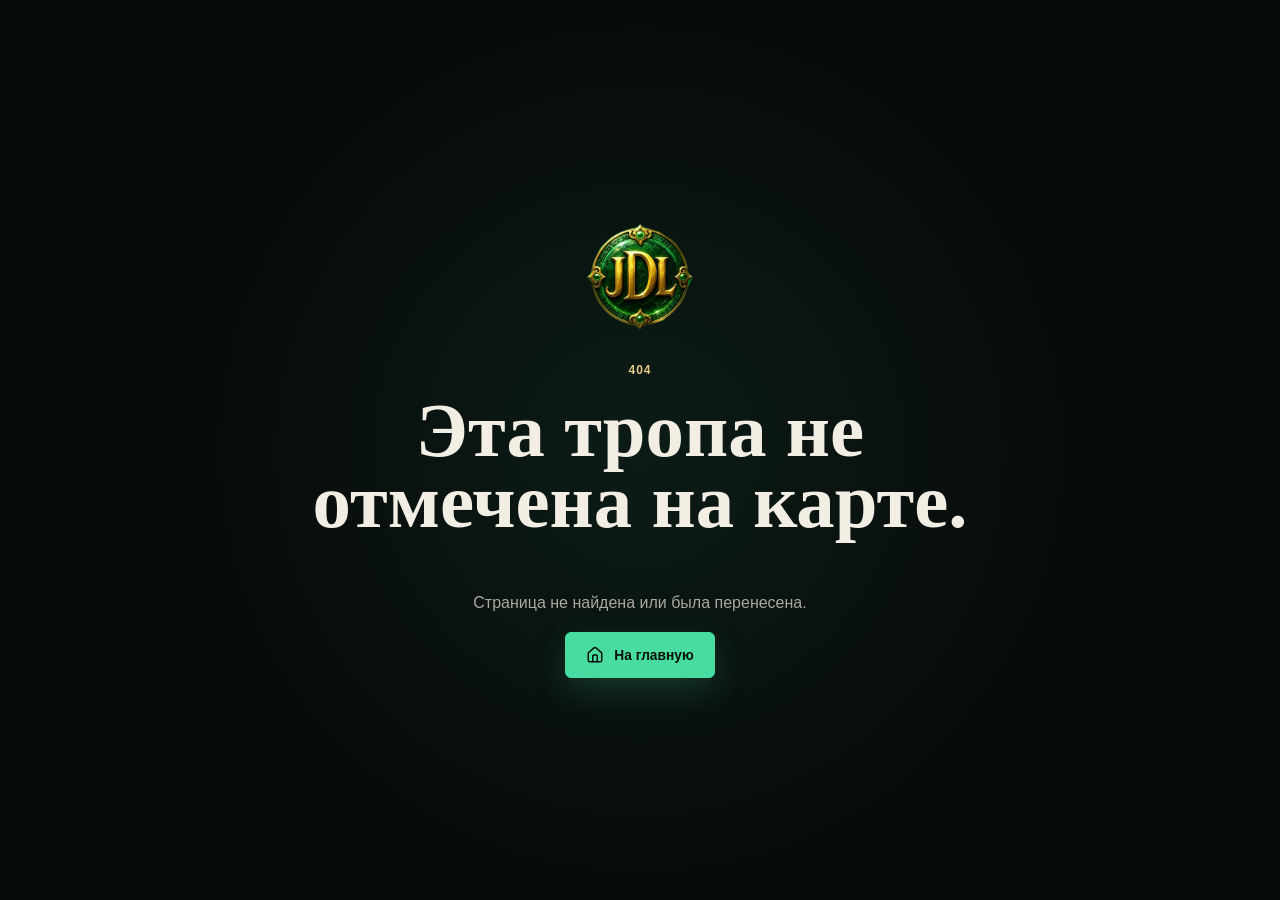
<file: index.html>
<!doctype html>
<html lang="ru">
  <head>
    <meta charset="UTF-8" />
    <meta name="viewport" content="width=device-width, initial-scale=1.0" />
    <meta
      name="description"
      content="Jade Dynasty Legacy — китайская MMORPG по мотивам Zhu Xian. Скачайте клиент, войдите в аккаунт и вернитесь в знакомый мир."
    />
    <meta name="theme-color" content="#070b0a" />
    <meta property="og:title" content="Jade Dynasty Legacy" />
    <meta
      property="og:description"
      content="Версия 4.8.0, 18 классов, 3 расы и новая сюжетная линия «Возвращение Нефритового Императора»."
    />
    <meta property="og:image" content="/assets/hero-emperor-desktop.webp" />
    <link rel="icon" href="/assets/jdl-mark.png" />
    <title>Jade Dynasty Legacy</title>
    <script type="module" crossorigin src="/assets/index-BNQmDqv9.js"></script>
    <link rel="modulepreload" crossorigin href="/assets/react-E-aXIe4E.js">
    <link rel="modulepreload" crossorigin href="/assets/icons-DhtZrtEK.js">
    <link rel="stylesheet" crossorigin href="/assets/index-CE3FRzmM.css">
  </head>
  <body>
    <div id="root"></div>
    <noscript>Для работы личного кабинета необходимо включить JavaScript.</noscript>
  </body>
</html>
</file>
<file: assets/index-CE3FRzmM.css>
:root{color-scheme:dark;font-family:Segoe UI,Arial,sans-serif;--night: #070b0a;--night-soft: #0d1311;--surface: #111816;--surface-2: #17201d;--surface-3: #202823;--ivory: #f2eee3;--muted: #aaa99f;--muted-2: #797d76;--jade: #49dca1;--jade-bright: #79f2bf;--jade-deep: #147052;--gold: #c7a760;--gold-soft: #e2c984;--red: #a8493d;--vk: #0077ff;--line: rgba(226, 201, 132, .2);--line-jade: rgba(73, 220, 161, .22);--shadow: 0 20px 64px rgba(0, 0, 0, .36);--container: 1200px}*{box-sizing:border-box}html{min-width:320px;min-height:100%;background:var(--night);scroll-behavior:smooth}body{min-width:320px;min-height:100%;margin:0;overflow-x:hidden;color:var(--ivory);background:var(--night);letter-spacing:0}body.modal-open{overflow:hidden}button,input{font:inherit}button,a{-webkit-tap-highlight-color:transparent}button{color:inherit}a{color:inherit;text-decoration:none}img{display:block;max-width:100%}h1,h2,h3,p,dl,dd{margin-top:0}h1,h2,h3{font-family:Cormorant Garamond,Georgia,serif;letter-spacing:0}h1{font-size:clamp(3rem,6vw,6.2rem);line-height:.92}h2{margin-bottom:18px;font-size:clamp(2.2rem,4vw,4rem);line-height:.98}h3{font-size:1.5rem}p{color:var(--muted);line-height:1.7}::selection{color:var(--night);background:var(--jade)}:focus-visible{outline:2px solid var(--jade-bright);outline-offset:3px}.container{width:min(calc(100% - 48px),var(--container));margin-inline:auto}.section{padding-block:96px}.eyebrow{margin-bottom:16px;color:var(--gold-soft);font-family:Inter,Arial,sans-serif;font-size:.75rem;font-weight:800;letter-spacing:.08em;text-transform:uppercase}.site-shell{min-height:100vh;background:linear-gradient(rgba(226,201,132,.025) 1px,transparent 1px),linear-gradient(90deg,rgba(226,201,132,.025) 1px,transparent 1px),var(--night);background-size:72px 72px}.brand{display:inline-flex;align-items:center;gap:12px;min-width:0}.brand img{width:58px;height:58px;object-fit:contain;filter:drop-shadow(0 0 18px rgba(73,220,161,.2))}.brand>span{display:grid;line-height:1;text-transform:uppercase}.brand small{color:var(--muted);font-family:Cormorant Garamond,Georgia,serif;font-size:.88rem;font-weight:600}.brand strong{font-family:Cormorant Garamond,Georgia,serif;font-size:1.38rem}.brand--compact img{width:46px;height:46px}.brand--compact strong{font-size:1.14rem}.button{display:inline-flex;min-height:46px;align-items:center;justify-content:center;gap:10px;padding:0 20px;border:1px solid transparent;border-radius:6px;cursor:pointer;font-size:.86rem;font-weight:800;letter-spacing:0;transition:.16s ease}.button svg{width:18px;height:18px;flex:0 0 auto}.button:hover{transform:translateY(-1px)}.button:disabled{cursor:wait;opacity:.56;transform:none}.button--primary{color:#07110d;border-color:var(--jade);background:var(--jade);box-shadow:0 12px 32px #49dca12e}.button--primary:hover{border-color:var(--jade-bright);background:var(--jade-bright)}.button--secondary{color:var(--ivory);border-color:var(--line);background:#f2eee30a}.button--secondary:hover{border-color:var(--gold);background:#c7a7601a}.button--ghost{color:var(--ivory);border-color:transparent;background:transparent}.button--ghost:hover{color:var(--jade-bright);background:#49dca112}.button--danger{color:#ffc9c2;border-color:#a8493d80;background:#a8493d1f}.button--block{width:100%}.inline-link{min-height:auto;padding:0 4px;color:var(--jade-bright);vertical-align:baseline}.icon-button{display:grid;width:34px;height:34px;padding:0;place-items:center;border:0;border-radius:4px;cursor:pointer;background:transparent}.icon-button svg{width:17px}.public-header{position:absolute;inset:0 0 auto;z-index:20;border-bottom:1px solid rgba(226,201,132,.12);background:#040706b8}.public-header__inner{display:grid;grid-template-columns:auto 1fr auto;min-height:88px;align-items:center;gap:40px}.public-nav{display:flex;align-items:center;justify-content:center;gap:32px}.public-nav a{position:relative;padding-block:10px;color:var(--muted);font-size:.83rem;font-weight:700}.public-nav a:after{position:absolute;right:0;bottom:2px;left:0;height:1px;content:"";background:var(--jade);transform:scaleX(0);transition:transform .16s ease}.public-nav a:hover,.public-nav a.active{color:var(--ivory)}.public-nav a:hover:after,.public-nav a.active:after{transform:scaleX(1)}.menu-toggle{display:none;width:44px;height:44px;padding:0;place-items:center;border:1px solid var(--line);border-radius:4px;cursor:pointer;background:#070b0adb}.home-hero{position:relative;display:flex;min-height:min(900px,100svh);padding-top:88px;overflow:hidden;isolation:isolate;flex-direction:column;justify-content:center}.home-hero__backdrop{position:absolute;inset:0;z-index:-2;background:url(/assets/hero-emperor-desktop.webp) 50% 30% / cover no-repeat;transform:scale(1.01)}.home-hero:after{position:absolute;inset:0;z-index:-1;content:"";background:#04080785}.home-hero__content{width:min(calc(100% - 48px),1180px);padding-block:80px 160px}.home-hero h1{width:min(800px,72%);margin-bottom:18px;text-transform:uppercase;text-shadow:0 3px 28px rgba(0,0,0,.6)}.home-hero__subtitle{width:min(720px,70%);margin-bottom:24px;color:var(--jade-bright);font-family:Cormorant Garamond,Georgia,serif;font-size:clamp(1.7rem,3vw,2.8rem);font-weight:600;line-height:1.06}.home-hero__lead,.home-hero__lore{width:min(610px,64%)}.home-hero__lead{margin-bottom:12px;color:#d6d3c9;font-size:1.02rem}.home-hero__lore{margin-bottom:28px;color:var(--ivory);font-family:Cormorant Garamond,Georgia,serif;font-size:1.28rem;font-weight:600;line-height:1.45}.hero-actions{display:flex;flex-wrap:wrap;gap:12px}.hero-register{display:flex;align-items:center;margin:12px 0 0;font-size:.8rem}.stats-strip{position:absolute;right:0;bottom:0;left:0;display:grid;grid-template-columns:repeat(6,minmax(0,1fr));border-top:1px solid var(--line);border-right:1px solid var(--line);border-left:1px solid var(--line);background:#060b09d6;backdrop-filter:blur(14px)}.stats-strip>div{display:grid;min-height:100px;align-content:center;gap:7px;padding:18px 20px;border-right:1px solid var(--line)}.stats-strip>div:last-child{border-right:0}.stats-strip small{color:var(--muted);font-size:.68rem;font-weight:700;text-transform:uppercase}.stats-strip strong{font-family:Cormorant Garamond,Georgia,serif;font-size:1.75rem}.world-section{background:var(--night)}.split-intro{display:grid;grid-template-columns:minmax(0,.9fr) minmax(0,1.1fr);gap:84px;align-items:start}.world-copy>p{margin-bottom:30px;color:#c9c8c0;font-size:1.05rem}.feature-row{display:grid;gap:0;border-top:1px solid var(--line)}.feature-row span{display:flex;min-height:54px;align-items:center;gap:12px;border-bottom:1px solid var(--line);color:var(--ivory);font-size:.86rem}.feature-row svg{width:18px;color:var(--jade)}.store-preview{position:relative;overflow:hidden;background:#0b100f;isolation:isolate}.store-preview__art{position:absolute;inset:0;z-index:-2;opacity:.16;background:url(/assets/store-armory.webp) center / cover no-repeat}.store-preview:after{position:absolute;inset:0;z-index:-1;content:"";background:linear-gradient(180deg,#0b100fcc,#0b100f 88%)}.section-heading{display:flex;align-items:end;justify-content:space-between;gap:24px;margin-bottom:34px}.section-heading h2{margin-bottom:0}.product-grid{display:grid;grid-template-columns:repeat(3,minmax(0,1fr));gap:18px}.product-card{min-width:0}.product-card>button{position:relative;display:block;width:100%;min-height:430px;padding:0;overflow:hidden;border:1px solid var(--line);border-radius:6px;cursor:pointer;text-align:left;background:var(--surface);transition:.18s ease}.product-card>button:hover{border-color:#49dca18f;transform:translateY(-4px);box-shadow:var(--shadow)}.product-card img{position:absolute;inset:0;width:100%;height:100%;object-fit:cover;transition:transform .4s ease}.product-card>button:hover img{transform:scale(1.035)}.product-card__shade{position:absolute;inset:0;background:linear-gradient(180deg,#0307060a 20%,#030706f5)}.product-card__badge{position:absolute;top:18px;left:18px;padding:7px 10px;border:1px solid rgba(226,201,132,.42);border-radius:3px;color:var(--gold-soft);font-size:.66rem;font-weight:800;text-transform:uppercase;background:#070b0ac2;backdrop-filter:blur(8px)}.product-card__content{position:absolute;right:22px;bottom:22px;left:22px;display:grid;gap:7px}.product-card__content small{color:var(--gold-soft);font-size:.7rem;font-weight:800;text-transform:uppercase}.product-card__content strong{font-family:Cormorant Garamond,Georgia,serif;font-size:2rem}.product-card__content>span{display:flex;align-items:center;gap:8px;color:var(--jade-bright);font-size:.78rem;font-weight:700}.product-card__content svg{width:16px}.store-disclaimer{display:flex;align-items:center;gap:10px;margin:22px 0 0;font-size:.78rem}.store-disclaimer svg{width:17px;color:var(--gold)}.final-cta{border-top:1px solid var(--line);background:var(--night-soft)}.final-cta__inner{display:flex;align-items:center;justify-content:space-between;gap:40px}.final-cta h2{max-width:780px;margin-bottom:0}.public-footer{border-top:1px solid var(--line);background:#050706}.public-footer__inner{display:grid;grid-template-columns:1fr auto 1fr;min-height:130px;align-items:center;gap:24px}.public-footer p{margin:0;font-size:.7rem;text-transform:uppercase}.public-footer__inner>div{display:flex;justify-content:flex-end;gap:20px;color:var(--muted);font-size:.76rem}.page-with-hero{position:relative;padding-top:88px;overflow:hidden;isolation:isolate}.page-art{position:absolute;inset:0 0 auto;z-index:-2;height:650px;background-position:center;background-size:cover}.page-art:after{position:absolute;inset:0;content:"";background:#070b0a94;box-shadow:inset 0 -220px 180px #070b0af0}.page-art--download{background-image:url(/assets/download-jade-seal.webp)}.page-art--store{background-image:url(/assets/store-armory.webp)}.page-hero{min-height:460px;padding-block:130px 90px}.page-hero h1{max-width:860px;margin-bottom:24px;font-size:clamp(3rem,5.2vw,5.4rem)}.page-hero>p:last-child{max-width:650px;color:#d4d1c6}.download-layout{display:grid;grid-template-columns:minmax(0,1.08fr) minmax(330px,.92fr);gap:18px;margin-top:-34px;padding-bottom:80px}.download-primary,.mirrors-section{padding:32px;border:1px solid var(--line);border-radius:6px;background:#0d1311f0;box-shadow:var(--shadow)}.download-primary__heading{display:flex;align-items:start;justify-content:space-between;gap:18px}.download-primary__heading small,.download-meta dt,.checksum small{color:var(--muted);font-size:.7rem;text-transform:uppercase}.download-primary h2,.mirrors-section h2{margin:6px 0 24px;font-size:2.2rem}.status-pill{display:inline-flex;min-height:30px;align-items:center;gap:6px;padding:0 10px;border:1px solid var(--line-jade);border-radius:999px;color:var(--jade-bright);font-size:.66rem;font-weight:800;text-transform:uppercase;background:#49dca114;white-space:nowrap}.status-pill svg{width:13px}.download-meta{display:grid;grid-template-columns:repeat(2,1fr);gap:12px;margin-bottom:24px}.download-meta>div{padding:15px;border-left:1px solid var(--gold);background:#f2eee306}.download-meta dd{margin-top:6px;font-weight:700}.checksum{display:grid;grid-template-columns:auto 1fr auto;align-items:center;gap:12px;margin-top:18px;padding-top:18px;border-top:1px solid var(--line)}.checksum>svg{color:var(--jade)}.checksum div{display:grid;gap:3px;min-width:0}.checksum code{overflow:hidden;color:var(--muted);font-size:.72rem;text-overflow:ellipsis;white-space:nowrap}.checksum button{display:grid;width:40px;height:40px;padding:0;place-items:center;border:1px solid var(--line);border-radius:4px;cursor:pointer;background:transparent}.checksum button svg{width:16px}.mirror-list{display:grid;gap:10px}.mirror-list button{display:grid;grid-template-columns:auto 1fr auto;min-height:68px;align-items:center;gap:14px;padding:12px 16px;border:1px solid rgba(242,238,227,.08);border-radius:4px;cursor:pointer;text-align:left;background:#f2eee306}.mirror-list button:hover{border-color:var(--line-jade);background:#49dca10d}.mirror-list button>svg:first-child{color:var(--gold)}.mirror-list button>svg:last-child{width:17px;color:var(--muted)}.mirror-list span{display:grid;gap:4px}.mirror-list small{color:var(--muted)}.requirements-section{background:var(--night-soft)}.requirements-grid{display:grid;grid-template-columns:repeat(5,1fr);border-top:1px solid var(--line);border-bottom:1px solid var(--line)}.requirements-grid>div{display:grid;min-height:150px;align-content:center;gap:8px;padding:22px;border-right:1px solid var(--line)}.requirements-grid>div:last-child{border-right:0}.requirements-grid svg{width:21px;color:var(--jade)}.requirements-grid small{color:var(--muted);font-size:.68rem;text-transform:uppercase}.requirements-grid strong{font-size:.86rem;line-height:1.4}.install-steps{margin-top:64px}.install-steps h3{font-size:2rem}.install-steps ol{display:grid;grid-template-columns:repeat(3,1fr);gap:18px;padding:0;list-style:none}.install-steps li{display:flex;gap:18px;padding:22px 0;border-top:1px solid var(--line)}.install-steps li>span{color:var(--gold);font-family:Cormorant Garamond,Georgia,serif;font-size:1.5rem}.install-steps li strong{display:block;margin-bottom:6px}.install-steps li p,.support-line{margin:0;font-size:.78rem}.support-line{display:flex;align-items:center;gap:8px}.support-line svg{width:17px;color:var(--jade)}.store-content{padding-bottom:100px}.filter-bar{display:flex;min-height:68px;align-items:center;justify-content:space-between;gap:20px;margin:-34px 0 30px;padding:10px 14px 10px 22px;border:1px solid var(--line);border-radius:6px;background:#0d1311f5;box-shadow:var(--shadow)}.filter-bar>span{display:flex;align-items:center;gap:8px;color:var(--muted);font-size:.74rem;font-weight:700;text-transform:uppercase}.filter-bar svg{width:16px}.filter-bar>div{display:flex;gap:4px}.filter-bar button{min-height:42px;padding:0 16px;border:1px solid transparent;border-radius:4px;cursor:pointer;color:var(--muted);background:transparent}.filter-bar button:hover,.filter-bar button.active{color:var(--ivory);border-color:var(--line-jade);background:#49dca112}.product-grid--store .product-card>button{min-height:500px}.store-principle{display:flex;align-items:start;gap:14px;margin-top:30px;padding:22px 0;border-top:1px solid var(--line)}.store-principle>svg{width:20px;color:var(--gold)}.store-principle p{max-width:760px;margin:5px 0 0;font-size:.82rem}.modal-backdrop{position:fixed;inset:0;z-index:100;display:grid;padding:24px;place-items:center;background:#020404db;backdrop-filter:blur(12px)}.product-modal{position:relative;display:grid;width:min(1020px,100%);max-height:calc(100vh - 48px);grid-template-columns:minmax(0,1.2fr) minmax(340px,.8fr);overflow:auto;border:1px solid var(--line);border-radius:6px;background:var(--surface);box-shadow:0 36px 100px #0000009e}.modal-close{position:absolute;top:14px;right:14px;z-index:3;display:grid;width:42px;height:42px;padding:0;place-items:center;border:1px solid var(--line);border-radius:4px;cursor:pointer;background:#070b0ad6}.product-modal__gallery{position:relative;min-height:580px;background:#050706}.product-modal__gallery>img{width:100%;height:100%;min-height:580px;object-fit:cover}.product-modal__gallery:after{position:absolute;inset:0;content:"";pointer-events:none;background:linear-gradient(0deg,rgba(5,7,6,.5),transparent 30%)}.product-modal__arrows{position:absolute;right:18px;bottom:18px;z-index:2;display:flex;align-items:center;gap:10px}.product-modal__arrows button{display:grid;width:40px;height:40px;padding:0;place-items:center;border:1px solid var(--line);border-radius:4px;cursor:pointer;background:#070b0ad6}.product-modal__arrows span{font-size:.72rem}.product-modal__body{display:flex;padding:48px 36px 36px;flex-direction:column;justify-content:center}.product-modal__body h2{font-size:3rem}.product-modal__body>p:not(.eyebrow){font-size:.88rem}.product-modal__notice{display:flex;align-items:start;gap:12px;margin:18px 0 28px;padding:16px 0;border-top:1px solid var(--line);border-bottom:1px solid var(--line)}.product-modal__notice>svg{width:20px;color:var(--gold)}.product-modal__notice div{display:grid;gap:5px}.product-modal__notice span{color:var(--muted);font-size:.74rem;line-height:1.45}.auth-page{display:grid;min-height:100svh;grid-template-columns:minmax(0,1.15fr) minmax(480px,.85fr);background:var(--night)}.auth-page__visual{position:relative;display:flex;min-height:100svh;overflow:hidden;align-items:flex-end;background:url(/assets/auth-jade-temple.webp) center / cover no-repeat}.auth-page__visual:after{position:absolute;inset:0;content:"";background:linear-gradient(0deg,#050807eb,#0508070f 58%),linear-gradient(90deg,transparent 70%,var(--night))}.auth-page__visual>div{position:relative;z-index:1;max-width:660px;padding:60px}.auth-page__visual p{margin-bottom:10px;color:var(--jade-bright);font-size:.75rem;font-weight:800;text-transform:uppercase}.auth-page__visual strong{font-family:Cormorant Garamond,Georgia,serif;font-size:clamp(2.4rem,4vw,4.5rem);line-height:.98}.auth-page__content{position:relative;display:grid;min-height:100svh;padding:60px;place-items:center}.back-link{position:absolute;top:28px;left:32px;display:flex;align-items:center;gap:7px;color:var(--muted);font-size:.78rem}.back-link svg{width:16px}.auth-card{width:min(100%,430px)}.auth-card>header{margin:42px 0 28px}.auth-card h1{margin-bottom:12px;font-size:3.5rem}.auth-card>header>p:last-child{font-size:.86rem}.auth-card>footer{margin-top:22px;padding-top:18px;border-top:1px solid var(--line);text-align:center}.auth-card>footer p{margin:0;font-size:.78rem}.auth-card>footer a{color:var(--jade-bright);font-weight:700}.auth-form{display:grid;gap:18px}.form-field{display:grid;gap:8px}.form-field__label{display:flex;min-height:22px;align-items:center;justify-content:space-between;gap:12px;color:#dbd8cd;font-size:.76rem;font-weight:700}.form-field input{width:100%;min-height:48px;padding:0 14px;border:1px solid rgba(242,238,227,.14);border-radius:4px;color:var(--ivory);background:#f2eee309;outline:0;transition:.15s ease}.form-field input:focus{border-color:var(--jade);box-shadow:0 0 0 3px #49dca117}.form-field input::placeholder{color:#626862}.form-field--error input{border-color:var(--red)}.form-field__hint,.form-field__message{color:var(--muted-2);font-size:.69rem;line-height:1.4}.form-field__message{display:flex;align-items:center;gap:6px;color:#efa298}.form-field__message svg{width:14px}.field-action{display:inline-flex;min-height:28px;align-items:center;gap:5px;padding:0;border:0;cursor:pointer;color:var(--muted);font-size:.68rem;background:transparent}.field-action svg{width:14px}.form-options{display:flex;align-items:center;justify-content:space-between;gap:16px;font-size:.72rem}.form-options a{color:var(--jade-bright)}.checkbox{display:inline-flex;align-items:flex-start;gap:9px;cursor:pointer;color:var(--muted);font-size:.72rem;line-height:1.45}.checkbox input{width:16px;height:16px;margin:1px 0 0;accent-color:var(--jade)}.agreement{margin-block:2px}.demo-hint{margin:-6px 0 0;text-align:center;font-size:.66rem}.success-state,.payment-success,.payment-preview{text-align:center}.success-state>svg,.payment-success>svg{width:52px;height:52px;margin:0 auto 20px;color:var(--jade)}.success-state h2{font-size:2.3rem}.success-state p{font-size:.82rem}.not-found{display:grid;min-height:100svh;padding:32px;place-items:center;align-content:center;text-align:center;background:radial-gradient(circle at center,rgba(73,220,161,.08),transparent 28rem),var(--night)}.not-found img{width:110px;margin-bottom:28px}.not-found h1{max-width:700px;font-size:clamp(3rem,6vw,5rem)}.account-shell{display:grid;min-height:100svh;grid-template-columns:272px minmax(0,1fr);background:var(--night)}.account-sidebar{position:sticky;top:0;display:flex;height:100svh;padding:24px 20px;border-right:1px solid var(--line);background:#0a0f0d;flex-direction:column}.account-sidebar nav{display:grid;gap:4px;margin-top:38px}.account-sidebar nav a{display:flex;min-height:48px;align-items:center;gap:12px;padding:0 14px;border:1px solid transparent;border-radius:4px;color:var(--muted);font-size:.8rem;font-weight:600}.account-sidebar nav svg{width:18px}.account-sidebar nav a:hover,.account-sidebar nav a.active{color:var(--ivory);border-color:var(--line-jade);background:#49dca112}.account-sidebar nav a.active svg{color:var(--jade)}.account-sidebar__profile{display:grid;grid-template-columns:auto minmax(0,1fr);align-items:center;gap:10px;margin-top:auto;padding:18px 0;border-top:1px solid var(--line)}.avatar{display:grid;width:38px;height:38px;place-items:center;border:1px solid var(--line-jade);border-radius:50%;color:var(--jade-bright);font-family:Cormorant Garamond,Georgia,serif;font-size:1.2rem;font-weight:700;background:#49dca114}.account-sidebar__profile div{display:grid;gap:3px;min-width:0}.account-sidebar__profile strong,.account-sidebar__profile small{overflow:hidden;text-overflow:ellipsis;white-space:nowrap}.account-sidebar__profile strong{font-size:.78rem}.account-sidebar__profile small{color:var(--muted);font-size:.65rem}.account-logout{display:flex;min-height:44px;align-items:center;gap:10px;padding:0 14px;border:0;border-radius:4px;cursor:pointer;color:var(--muted);font-size:.76rem;background:transparent}.account-logout:hover{color:#efa298;background:#a8493d14}.account-logout svg{width:17px}.account-main{min-width:0;background:linear-gradient(90deg,#070b0af7,#070b0ad1),url(/assets/account-atmosphere.webp) center top / cover fixed no-repeat}.account-page{width:min(calc(100% - 64px),1260px);min-height:100svh;margin-inline:auto;padding-block:54px 88px}.account-page__header{display:flex;min-height:150px;align-items:start;justify-content:space-between;gap:40px}.account-page__header h1{margin-bottom:10px;font-size:clamp(2.7rem,4vw,4.3rem)}.account-page__header p:last-child{max-width:680px;font-size:.86rem}.server-status,.security-badge{display:flex;min-width:170px;align-items:center;gap:11px;padding:14px 16px;border:1px solid var(--line);border-radius:5px;background:#111816cc}.server-status>span{width:10px;height:10px;border-radius:50%;background:var(--jade);box-shadow:0 0 16px var(--jade)}.server-status div,.security-badge div{display:grid;gap:3px}.server-status small,.security-badge small,.current-balance small{color:var(--muted);font-size:.64rem;text-transform:uppercase}.server-status strong,.security-badge strong{font-size:.8rem}.security-badge>svg{width:22px;color:var(--jade)}.account-summary{display:grid;grid-template-columns:1.25fr 1fr 1fr;border:1px solid var(--line);border-radius:6px;background:#111816db}.account-summary>div{display:grid;min-height:116px;grid-template-columns:auto minmax(0,1fr) auto;align-items:center;gap:14px;padding:20px;border-right:1px solid var(--line)}.account-summary>div:last-child{border-right:0;grid-template-columns:auto 1fr}.account-summary>div>span{display:grid;width:40px;height:40px;place-items:center;border:1px solid var(--line-jade);border-radius:4px;color:var(--jade);background:#49dca10f}.account-summary svg{width:20px}.account-summary div>div{display:grid;gap:4px}.account-summary small{color:var(--muted);font-size:.64rem;text-transform:uppercase}.account-summary strong{font-size:.94rem}.account-section{margin-top:58px}.account-section .section-heading h2,.security-form .section-heading h2,.sessions-panel .section-heading h2{font-size:2.45rem}.quick-grid{display:grid;grid-template-columns:repeat(2,1fr);gap:12px}.quick-action{display:grid;min-height:94px;grid-template-columns:auto minmax(0,1fr) auto;justify-content:stretch;padding:18px;border-color:var(--line);text-align:left;background:#111816c2}.quick-action__icon{display:grid;width:44px;height:44px;place-items:center;border:1px solid var(--line-jade);border-radius:4px;color:var(--jade);background:#49dca10f}.quick-action>span:nth-child(2){display:grid;gap:6px}.quick-action small{color:var(--muted);font-size:.68rem;font-weight:500}.state-view{display:grid;min-height:190px;padding:28px;place-items:center;align-content:center;border:1px dashed rgba(242,238,227,.14);border-radius:5px;text-align:center;background:#1118166b}.state-view>svg{width:30px;height:30px;margin-bottom:14px;color:var(--gold)}.state-view h2,.state-view h3{margin-bottom:7px}.state-view p{max-width:440px;margin:0;font-size:.76rem}.current-balance{display:grid;min-width:190px;gap:5px;padding:16px 18px;border-left:2px solid var(--jade);background:#111816cc}.current-balance strong{font-family:Cormorant Garamond,Georgia,serif;font-size:1.8rem}.balance-layout,.security-layout{display:grid;grid-template-columns:minmax(0,1.16fr) minmax(340px,.84fr);gap:18px}.topup-panel,.operation-panel,.security-form,.sessions-panel{border:1px solid var(--line);border-radius:6px;background:#111816e0}.topup-panel>section{padding:28px;border-bottom:1px solid var(--line)}.step-title{display:flex;align-items:center;gap:12px;margin-bottom:22px}.step-title>span{display:grid;width:32px;height:32px;place-items:center;border:1px solid var(--line-jade);border-radius:50%;color:var(--jade-bright);font-size:.75rem;font-weight:800}.step-title div{display:grid;gap:4px}.step-title small{color:var(--muted);font-size:.67rem}.amount-grid{display:grid;grid-template-columns:repeat(5,1fr);gap:8px}.amount-grid button{min-height:48px;border:1px solid rgba(242,238,227,.12);border-radius:4px;cursor:pointer;color:var(--muted);background:#f2eee306}.amount-grid button:hover,.amount-grid button.active{color:var(--ivory);border-color:var(--jade);background:#49dca114}.custom-amount{display:grid;grid-template-columns:1fr 160px;align-items:center;gap:14px;margin-top:12px;color:var(--muted);font-size:.74rem}.custom-amount input{min-height:44px;padding:0 12px;border:1px solid rgba(242,238,227,.12);border-radius:4px;color:var(--ivory);background:#f2eee306}.method-list{display:grid;gap:8px}.method-list label{display:grid;min-height:56px;grid-template-columns:auto 1fr auto;align-items:center;gap:12px;padding:0 15px;border:1px solid rgba(242,238,227,.1);border-radius:4px;cursor:pointer;color:var(--muted);background:#f2eee305}.method-list label.active{color:var(--ivory);border-color:var(--line-jade);background:#49dca10f}.method-list input{position:absolute;opacity:0;pointer-events:none}.method-list label>svg:first-of-type{width:20px;color:var(--gold)}.method-list label>svg:last-of-type{width:18px;color:transparent}.method-list label.active>svg:last-of-type{color:var(--jade)}.payment-summary{padding:28px}.payment-summary>div{display:flex;align-items:center;justify-content:space-between;gap:20px;margin-bottom:12px}.payment-summary>div span{color:var(--muted);font-size:.78rem}.payment-summary>div strong{font-family:Cormorant Garamond,Georgia,serif;font-size:2rem}.payment-summary p{display:flex;align-items:start;gap:8px;margin-bottom:20px;font-size:.68rem}.payment-summary p svg{width:15px;flex:0 0 auto;color:var(--jade)}.operation-panel{display:flex;min-height:560px;padding:28px;flex-direction:column}.payment-preview,.payment-success{display:grid;min-height:250px;place-items:center;align-content:center;border-bottom:1px solid var(--line)}.payment-preview h2,.payment-success h2{margin-bottom:8px;font-size:3rem}.payment-preview p,.payment-success p{font-size:.76rem}.payment-success>strong{margin-bottom:10px;color:var(--jade-bright);font-family:Cormorant Garamond,Georgia,serif;font-size:2.2rem}.operation-history{padding-top:24px}.operation-history h3{font-family:Inter,Arial,sans-serif;font-size:.82rem}.operation-history>div:not(.state-view){display:flex;min-height:44px;align-items:center;justify-content:space-between;gap:12px;border-top:1px solid var(--line);font-size:.72rem}.operation-history>div>span{display:flex;align-items:center;gap:7px;color:var(--muted)}.operation-history svg{width:14px;color:var(--jade)}.operation-history .state-view{min-height:170px;padding:18px}.security-form,.sessions-panel{padding:30px}.security-form{display:grid;gap:18px}.security-form .section-heading,.sessions-panel .section-heading{margin-bottom:14px}.session-item{display:grid;grid-template-columns:auto minmax(0,1fr) auto;align-items:center;gap:14px;padding:18px 0;border-top:1px solid var(--line);border-bottom:1px solid var(--line)}.session-item>span:first-child{display:grid;width:42px;height:42px;place-items:center;border:1px solid var(--line);border-radius:4px;color:var(--gold)}.session-item svg{width:19px}.session-item div{display:grid;gap:5px}.session-item small,.session-note{color:var(--muted);font-size:.67rem}.session-note{margin:18px 0 24px}.account-mobile-header,.account-bottom-nav,.sidebar-scrim{display:none}.page-loader{display:flex;min-height:100svh;align-items:center;justify-content:center;gap:12px;color:var(--muted);background:var(--night)}.page-loader svg{width:22px;color:var(--jade)}.spin{animation:spin .9s linear infinite}.toast-stack{position:fixed;top:18px;right:18px;z-index:200;display:grid;width:min(390px,calc(100% - 36px));gap:10px}.toast{display:grid;grid-template-columns:auto 1fr auto;min-height:58px;align-items:center;gap:10px;padding:10px 12px;border:1px solid var(--line);border-radius:5px;color:var(--ivory);font-size:.74rem;background:#111816f7;box-shadow:var(--shadow)}.toast>svg{width:19px;color:var(--gold)}.toast--success>svg{color:var(--jade)}.toast--error>svg{color:#efa298}.system-banner{position:relative;z-index:30;display:flex;min-height:42px;align-items:center;justify-content:center;gap:8px;padding:8px 20px;color:var(--gold-soft);font-size:.72rem;background:#342a17}.system-banner svg{width:16px}@keyframes spin{to{transform:rotate(360deg)}}@media(max-width:1050px){.public-header__inner,.public-nav{gap:20px}.home-hero h1,.home-hero__subtitle,.home-hero__lead,.home-hero__lore{width:min(720px,78%)}.requirements-grid{grid-template-columns:repeat(3,1fr)}.requirements-grid>div:nth-child(3){border-right:0}.requirements-grid>div:nth-child(-n+3){border-bottom:1px solid var(--line)}.account-shell{grid-template-columns:230px minmax(0,1fr)}.account-summary{grid-template-columns:1fr}.account-summary>div,.account-summary>div:last-child{border-right:0;border-bottom:1px solid var(--line);grid-template-columns:auto minmax(0,1fr) auto}.account-summary>div:last-child{border-bottom:0}.balance-layout,.security-layout{grid-template-columns:1fr}.operation-panel{min-height:auto}}@media(max-width:820px){.container{width:min(calc(100% - 32px),var(--container))}.section{padding-block:72px}.public-header__inner{grid-template-columns:1fr auto;min-height:72px}.public-header__action{display:none}.menu-toggle{display:grid}.public-nav{position:absolute;top:72px;right:16px;left:16px;display:none;align-items:stretch;padding:12px;border:1px solid var(--line);border-radius:5px;background:#0a0f0dfa;box-shadow:var(--shadow);flex-direction:column;gap:2px}.public-nav--open{display:flex}.public-nav a{min-height:44px;padding:13px 12px}.public-nav a:after{display:none}.home-hero{min-height:850px;padding-top:72px;justify-content:flex-end}.home-hero__backdrop{background-image:url(/assets/hero-emperor-mobile.webp);background-position:center 12%}.home-hero:after{background:#04080775}.home-hero__content{width:min(calc(100% - 32px),var(--container));padding-block:300px 214px}.home-hero h1,.home-hero__subtitle,.home-hero__lead,.home-hero__lore{width:100%}.stats-strip{grid-template-columns:repeat(3,1fr)}.stats-strip>div{min-height:78px;padding:12px 14px;border-bottom:1px solid var(--line)}.stats-strip>div:nth-child(3){border-right:0}.stats-strip>div:nth-child(n+4){border-bottom:0}.split-intro,.download-layout{grid-template-columns:1fr;gap:36px}.product-grid{grid-template-columns:1fr}.product-card>button,.product-grid--store .product-card>button{min-height:420px}.final-cta__inner,.section-heading{align-items:flex-start;flex-direction:column}.public-footer__inner{grid-template-columns:1fr;padding-block:34px}.public-footer__inner>div{justify-content:flex-start}.page-with-hero{padding-top:72px}.page-hero{min-height:430px;padding-block:110px 70px}.download-layout,.filter-bar{margin-top:-22px}.requirements-grid{grid-template-columns:repeat(2,1fr)}.requirements-grid>div,.requirements-grid>div:nth-child(3){border-right:1px solid var(--line);border-bottom:1px solid var(--line)}.requirements-grid>div:nth-child(2n){border-right:0}.install-steps ol{grid-template-columns:1fr}.filter-bar{align-items:stretch;flex-direction:column}.filter-bar>div{overflow-x:auto}.product-modal{grid-template-columns:1fr}.product-modal__gallery,.product-modal__gallery>img{min-height:390px}.auth-page{grid-template-columns:1fr}.auth-page__visual{display:none}.auth-page__content{padding:80px 24px 40px;background:linear-gradient(0deg,#070b0afa,#070b0ab3),url(/assets/auth-jade-temple.webp) center / cover no-repeat}.account-shell{display:block;padding-top:68px}.account-mobile-header{position:fixed;inset:0 0 auto;z-index:50;display:flex;min-height:68px;align-items:center;justify-content:space-between;padding:8px 16px;border-bottom:1px solid var(--line);background:#070b0af5;backdrop-filter:blur(14px)}.account-sidebar{position:fixed;inset:68px auto 0 0;z-index:45;width:min(320px,86vw);height:calc(100vh - 68px);transform:translate(-105%);transition:transform .18s ease}.account-sidebar--open{transform:translate(0)}.account-sidebar>.brand{display:none}.sidebar-scrim{position:fixed;inset:68px 0 0;z-index:40;display:block;border:0;background:#0000009e}.account-main{min-height:calc(100svh - 68px);background-attachment:scroll}.account-page{width:min(calc(100% - 32px),1260px);min-height:calc(100svh - 68px);padding-block:34px 110px}.account-page__header{min-height:auto;margin-bottom:28px;flex-direction:column}.quick-grid{grid-template-columns:1fr}.account-bottom-nav{position:fixed;inset:auto 0 0;z-index:35;display:grid;min-height:68px;grid-template-columns:repeat(4,1fr);padding-bottom:env(safe-area-inset-bottom);border-top:1px solid var(--line);background:#070b0af7;backdrop-filter:blur(14px)}.account-bottom-nav a{display:grid;min-width:0;place-items:center;align-content:center;gap:5px;color:var(--muted);font-size:.61rem}.account-bottom-nav a.active{color:var(--jade-bright)}.account-bottom-nav svg{width:20px}}@media(max-width:540px){h1{font-size:3rem}h2{font-size:2.4rem}.home-hero{min-height:800px}.home-hero__content{padding-block:180px 100px}.home-hero__subtitle{font-size:1.65rem}.home-hero__lead{display:none}.home-hero__lore{font-size:1.08rem}.hero-actions{display:grid;grid-template-columns:1fr 1fr}.hero-actions .button{padding-inline:12px}.hero-register{display:none}.stats-strip{right:16px;left:16px;grid-template-columns:repeat(6,minmax(96px,1fr));overflow-x:auto;overscroll-behavior-inline:contain;scrollbar-width:none}.stats-strip::-webkit-scrollbar{display:none}.stats-strip>div,.stats-strip>div:nth-child(n+4){min-height:84px;border-right:1px solid var(--line);border-bottom:0}.stats-strip>div:last-child{border-right:0}.stats-strip small{font-size:.58rem;white-space:nowrap}.stats-strip strong{font-size:1.32rem}.page-hero h1{font-size:3rem}.download-primary,.mirrors-section,.security-form,.sessions-panel{padding:22px}.download-primary__heading{flex-direction:column}.download-meta,.requirements-grid{grid-template-columns:1fr}.requirements-grid>div,.requirements-grid>div:nth-child(3),.requirements-grid>div:nth-child(2n){min-height:110px;border-right:0}.product-modal{max-height:calc(100vh - 24px)}.modal-backdrop{padding:12px}.product-modal__gallery,.product-modal__gallery>img{min-height:300px}.product-modal__body{padding:32px 22px 24px}.auth-page__content{padding-inline:18px}.auth-card h1{font-size:3rem}.form-options{align-items:flex-start;flex-direction:column}.account-page__header h1{font-size:2.8rem}.account-summary>div,.account-summary>div:last-child{grid-template-columns:auto 1fr}.account-summary .button{grid-column:1 / -1}.amount-grid{grid-template-columns:repeat(2,1fr)}.custom-amount{grid-template-columns:1fr}.session-item{grid-template-columns:auto 1fr}.session-item .status-pill{grid-column:1 / -1;justify-self:start}}@media(prefers-reduced-motion:reduce){*,*:before,*:after{scroll-behavior:auto!important;animation-duration:.01ms!important;animation-iteration-count:1!important;transition-duration:.01ms!important}}.winds-page{min-height:100vh;color:#f5f0e5;background:#070908}.winds-page section[id]{scroll-margin-top:72px}.winds-hero{position:relative;min-height:100svh;overflow:hidden;isolation:isolate}.winds-hero__image,.winds-hero__shade{position:absolute;inset:0}.winds-hero__image{z-index:-3;background:url(/assets/hero-emperor-desktop.webp) center 24% / cover no-repeat;animation:winds-breathe 16s ease-in-out infinite alternate}.winds-hero__shade{z-index:-2;background:#0507063d;box-shadow:inset 0 120px 110px #020303b3,inset 0 -310px 220px #020403eb}.winds-header{position:relative;z-index:10;display:grid;width:100%;min-height:82px;align-items:center;padding:10px 42px;grid-template-columns:auto 1fr auto;border-bottom:1px solid rgba(236,216,168,.18);background:#04060547}.winds-brand{display:flex;align-items:center;gap:10px;color:#f6f0df;text-transform:uppercase}.winds-brand img{width:58px;height:58px;object-fit:contain}.winds-brand span{display:grid;line-height:.9}.winds-brand small{font-family:Georgia,serif;font-size:.72rem}.winds-brand strong{font-family:Georgia,serif;font-size:1.25rem}.winds-nav{display:flex;align-items:center;justify-content:center;gap:clamp(20px,2.8vw,48px);font-family:Georgia,serif;font-size:.84rem}.winds-nav a{position:relative;padding:28px 0;color:#f5f0e5c7}.winds-nav__mobile-action{display:none}.winds-nav a:after{position:absolute;right:0;bottom:19px;left:0;height:1px;content:"";background:#dfc78d;transform:scaleX(0);transition:transform .18s ease}.winds-nav a:hover,.winds-nav a:focus-visible{color:#fff9e9}.winds-nav a:hover:after,.winds-nav a:focus-visible:after{transform:scaleX(1)}.winds-header__actions{display:flex;align-items:center;gap:12px}.winds-icon-link,.winds-menu-button{display:grid;width:44px;height:44px;place-items:center;border:1px solid rgba(236,216,168,.3);color:#f3ead4;background:#070a086b}.winds-icon-link svg,.winds-menu-button svg{width:19px}.winds-header-cta{min-height:44px;padding:13px 24px;border:1px solid rgba(238,220,174,.62);color:#17140d;font-family:Georgia,serif;font-weight:700;background:#dcc48d;box-shadow:inset 0 0 0 3px #43351926}.winds-menu-button{display:none}.winds-social{position:absolute;z-index:4;bottom:92px;left:28px;display:flex;align-items:center;gap:12px;writing-mode:vertical-rl;transform:rotate(180deg)}.winds-social span{color:#f5f0e5c2;font-family:Georgia,serif;font-size:.72rem}.winds-social a{display:grid;width:28px;height:28px;place-items:center;border-radius:50%;color:#fff;font-size:.62rem;font-weight:800;writing-mode:initial;transform:rotate(180deg);background:#07f}.winds-hero__content{position:absolute;right:7vw;bottom:8vh;left:7vw;z-index:2;display:grid;justify-items:center;text-align:center}.winds-kicker{margin:0 0 12px;color:#dfc78d;font-size:.72rem;font-weight:800;letter-spacing:.08em;text-transform:uppercase}.winds-hero h1{max-width:1180px;margin:0;color:#f7f3e9;font-family:Georgia,serif;font-size:clamp(3rem,6.4vw,6.8rem);font-weight:500;line-height:.85;text-transform:uppercase;text-shadow:0 8px 35px rgba(0,0,0,.82)}.winds-chapter{display:grid;width:min(700px,80vw);align-items:center;margin-top:16px;grid-template-columns:1fr auto 1fr;gap:16px;color:#ead9ac;font-family:Georgia,serif;text-transform:uppercase}.winds-chapter span{height:1px;background:#ead9ac7a}.winds-lore{max-width:650px;margin:16px 0 20px;color:#f7f3e9d6;font-family:Georgia,serif;font-size:1rem}.winds-actions{display:flex;justify-content:center;gap:12px}.winds-action{display:inline-flex;min-height:48px;align-items:center;justify-content:center;gap:10px;min-width:190px;padding:13px 24px;border:1px solid rgba(236,216,168,.55);font-weight:800;text-transform:uppercase;transition:transform .18s ease,filter .18s ease}.winds-action:hover{transform:translateY(-2px);filter:brightness(1.08)}.winds-action svg{width:18px}.winds-action--primary{color:#07110d;background:#58e2ad}.winds-action--light{color:#15130e;background:#eee7d8}.winds-scroll{position:absolute;bottom:14px;left:50%;z-index:3;display:grid;justify-items:center;color:#f5f0e5b8;font-family:Georgia,serif;font-size:.72rem;transform:translate(-50%)}.winds-scroll svg{width:18px;animation:winds-down 1.8s ease-in-out infinite}.winds-world{position:relative;display:grid;min-height:760px;overflow:hidden;background:#090d0b;isolation:isolate}.winds-world__seal{position:absolute;inset:0;z-index:-2;background:url(/assets/download-jade-seal.webp) 74% center / cover no-repeat;opacity:.58}.winds-world:after{position:absolute;inset:0;z-index:-1;content:"";background:#050907a3;box-shadow:inset 55vw 0 170px #050907f0}.winds-world__content{width:min(calc(100% - 64px),1200px);margin:auto;padding:110px 0}.winds-world h2{max-width:700px;margin-bottom:24px;font-family:Georgia,serif;font-size:clamp(3.4rem,6vw,6rem);font-weight:500}.winds-world__content>p:not(.winds-kicker){max-width:590px;color:#c9c8be;font-size:1rem}.winds-feature-row{display:flex;max-width:760px;flex-wrap:wrap;margin:34px 0;gap:10px}.winds-feature-row span{display:inline-flex;min-height:42px;align-items:center;gap:8px;padding:10px 14px;border:1px solid rgba(223,199,141,.24);color:#e7deca;background:#070c09a8}.winds-feature-row svg{width:17px;color:#67e3b2}.winds-stats{display:grid;width:min(760px,100%);grid-template-columns:repeat(6,minmax(0,1fr));border-top:1px solid rgba(223,199,141,.24);border-bottom:1px solid rgba(223,199,141,.24)}.winds-stats div{display:grid;min-height:94px;align-content:center;padding:15px;border-right:1px solid rgba(223,199,141,.2)}.winds-stats div:last-child{border-right:0}.winds-stats strong{font-family:Georgia,serif;font-size:1.5rem}.winds-stats small{color:#a9aaa3;font-size:.62rem;text-transform:uppercase}.winds-world__actions{display:flex;align-items:center;margin-top:34px;gap:24px}.winds-text-link{color:#ded4bd;text-decoration:underline;text-underline-offset:5px}@keyframes winds-breathe{0%{transform:scale(1.01)}to{transform:scale(1.055)}}@keyframes winds-down{0%,to{transform:translateY(0)}50%{transform:translateY(5px)}}@media(max-width:900px){.winds-header{position:fixed;top:0;right:0;left:0;z-index:60;min-height:72px;padding-inline:18px;background:#040705eb;backdrop-filter:blur(12px);grid-template-columns:1fr auto}.winds-menu-button{display:grid}.winds-header__actions{display:none}.winds-nav{position:fixed;top:72px;right:0;left:0;display:none;align-items:stretch;padding:12px 16px 18px;border-top:1px solid rgba(236,216,168,.2);border-bottom:1px solid rgba(236,216,168,.28);background:#050806fa;flex-direction:column;gap:0}.winds-nav--open{display:flex}.winds-nav a{min-height:46px;padding:14px}.winds-nav__mobile-action{display:flex!important;align-items:center;justify-content:center;gap:9px;margin-top:8px;border:1px solid rgba(223,199,141,.42);color:#f2ead8!important;font-family:Arial,sans-serif;font-weight:800;text-transform:uppercase}.winds-nav__mobile-action svg{width:18px}.winds-nav__mobile-action--primary{color:#07110d!important;background:#58e2ad}.winds-nav a:after,.winds-social{display:none}}@media(max-width:600px){.winds-hero{min-height:800px}.winds-hero__image{background-image:url(/assets/hero-emperor-mobile.webp);background-position:center 10%}.winds-hero__shade{background:#05070633;box-shadow:inset 0 90px 80px #020303a3,inset 0 -440px 220px #020403f5}.winds-brand img{width:48px;height:48px}.winds-hero__content{right:16px;bottom:32px;left:16px}.winds-hero h1{font-size:2.75rem;line-height:.91}.winds-kicker{font-size:.58rem}.winds-chapter{width:100%;gap:9px;font-size:.78rem}.winds-lore{font-size:.91rem}.winds-actions{width:100%}.winds-action{min-width:0;flex:1;padding-inline:10px;font-size:.7rem}.winds-scroll{display:none}.winds-world{min-height:0}.winds-world__seal{background-position:64% center}.winds-world:after{background:#050907c2;box-shadow:inset 0 -260px 180px #050907e6}.winds-world__content{width:calc(100% - 32px);padding:64px 0}.winds-world h2{font-size:3.1rem}.winds-feature-row{display:grid;margin:26px 0}.winds-stats{grid-template-columns:repeat(3,1fr)}.winds-stats div:nth-child(3){border-right:0}.winds-stats div:nth-child(-n+3){border-bottom:1px solid rgba(223,199,141,.2)}.winds-world__actions{align-items:stretch;flex-direction:column}.winds-world__content>.winds-action{width:100%;margin-top:24px}}.winds-section-heading{width:min(calc(100% - 48px),980px);margin:0 auto 42px;text-align:center}.winds-section-heading h2,.winds-modes h2,.winds-quests h2,.winds-final h2{font-family:Georgia,serif;font-size:clamp(3rem,5vw,5.4rem);font-weight:500;line-height:.95}.winds-section-heading>p:last-child,.winds-quests__intro>p:last-child{max-width:650px;margin-inline:auto;color:#b8b9b2}.winds-video{padding:110px 0 130px;background:#0b0e0c}.winds-video__frame{position:relative;display:block;width:min(calc(100% - 64px),1280px);aspect-ratio:16 / 8;margin:0 auto;overflow:hidden;border:1px solid rgba(223,199,141,.32);color:#fff;background:#070a08;cursor:pointer}.winds-video__frame:after{position:absolute;inset:0;content:"";background:#03050438;box-shadow:inset 0 -210px 140px #020403d1;transition:background .2s ease}.winds-video__frame:hover:after{background:#03050414}.winds-video__frame>img{width:100%;height:100%;object-fit:cover;transition:transform .8s ease}.winds-video__frame:hover>img{transform:scale(1.025)}.winds-video__play{position:absolute;top:50%;left:50%;z-index:2;display:grid;width:86px;height:86px;place-items:center;border:1px solid rgba(245,240,229,.7);border-radius:50%;color:#10150f;background:#f5f0e5e6;transform:translate(-50%,-50%)}.winds-video__play svg{width:29px;margin-left:4px}.winds-video__caption{position:absolute;right:36px;bottom:28px;left:36px;z-index:2;display:grid;text-align:left}.winds-video__caption small{color:#dfc78d;font-size:.64rem;text-transform:uppercase}.winds-video__caption strong{font-family:Georgia,serif;font-size:clamp(1.45rem,2.4vw,2.5rem)}.winds-modes{position:relative;min-height:850px;overflow:hidden;isolation:isolate}.winds-modes__art{position:absolute;inset:0;z-index:-2;background-position:center;background-size:cover;transition:opacity .25s ease}.winds-modes--pve .winds-modes__art{background-image:url(/assets/winds-pve.webp)}.winds-modes--pvp .winds-modes__art{background-image:url(/assets/winds-pvp.webp)}.winds-modes:after{position:absolute;inset:0;z-index:-1;content:"";background:#03060547}.winds-modes--pve:after{box-shadow:inset 58vw 0 180px #030705f2,inset 0 -100px 100px #030605c2}.winds-modes--pvp:after{box-shadow:inset -58vw 0 180px #030705f2,inset 0 -100px 100px #030605c2}.winds-modes__content{width:min(calc(100% - 64px),1220px);margin:auto;padding:90px 0 110px}.winds-mode-tabs{display:inline-flex;margin-bottom:82px;border:1px solid rgba(223,199,141,.3);background:#040806b8}.winds-mode-tabs button{display:inline-flex;min-width:132px;min-height:50px;align-items:center;justify-content:center;gap:9px;border:0;color:#bebdb4;background:transparent;cursor:pointer}.winds-mode-tabs button.active{color:#0b130f;background:#dfc78d}.winds-mode-tabs svg{width:18px}.winds-mode-copy{width:min(570px,50%)}.winds-mode-copy--right{margin-left:auto}.winds-mode-copy>p:not(.winds-kicker){color:#c6c7c0}.winds-mode-guides{display:grid;margin-top:34px;gap:1px;background:#dfc78d33}.winds-mode-guides article{display:grid;min-height:88px;align-items:center;padding:18px;grid-template-columns:auto 150px 1fr;gap:14px;background:#070c09e6}.winds-mode-guides svg{width:23px;color:#62e1af}.winds-mode-guides strong{font-family:Georgia,serif;font-size:1.08rem}.winds-mode-guides span{color:#a8aaa4;font-size:.78rem}.winds-quests{padding:120px max(32px,calc((100vw - 1200px)/2));background:url(/assets/account-atmosphere.webp) center / cover fixed no-repeat,#0a0e0c;isolation:isolate}.winds-quests__intro{max-width:720px;margin:0 auto 56px;text-align:center}.winds-quest-grid{display:grid;grid-template-columns:repeat(3,minmax(0,1fr));border-top:1px solid rgba(223,199,141,.28);border-bottom:1px solid rgba(223,199,141,.28)}.winds-quest-grid article{position:relative;min-height:390px;padding:42px 34px;border-right:1px solid rgba(223,199,141,.24);background:#060a08e6}.winds-quest-grid article:last-child{border-right:0}.winds-quest-grid article>span{position:absolute;top:26px;right:28px;color:#dfc78d61;font-family:Georgia,serif;font-size:2.2rem}.winds-quest-grid article>svg{width:36px;height:36px;margin-bottom:72px;color:#5ee0ad}.winds-quest-grid h3{margin-bottom:15px;font-family:Georgia,serif;font-size:2rem}.winds-quest-grid p{color:#aaa9a2;font-size:.85rem}.winds-quest-grid a{position:absolute;bottom:34px;display:inline-flex;align-items:center;gap:8px;color:#dfc78d;font-size:.75rem;text-transform:uppercase}.winds-quest-grid a svg{width:16px}.winds-final{position:relative;display:grid;min-height:650px;place-items:center;padding:90px 24px;text-align:center;background:url(/assets/hero-emperor-desktop.webp) center 34% / cover no-repeat;isolation:isolate}.winds-final:after{position:absolute;inset:0;z-index:-1;content:"";background:#030605bd;box-shadow:inset 0 0 180px #020303cc}.winds-final>div>svg{width:38px;height:38px;margin-bottom:22px;color:#63e1b0}.winds-final h2{max-width:900px;margin-bottom:36px}.winds-video-modal{position:fixed;inset:0;z-index:100;display:grid;place-items:center;padding:30px;background:#020403f0}.winds-video-modal>img{width:min(1100px,100%);max-height:76vh;object-fit:cover;border:1px solid rgba(223,199,141,.38)}.winds-video-modal>div{position:absolute;display:grid;justify-items:center;padding:24px;text-align:center;text-shadow:0 2px 20px black}.winds-video-modal>div svg{width:42px;height:42px;margin-bottom:14px}.winds-video-modal>div strong{font-family:Georgia,serif;font-size:2rem}.winds-video-modal>div span{color:#d1cec3}.winds-video-modal__close{position:absolute;top:22px;right:22px;z-index:2;display:grid;width:48px;height:48px;place-items:center;border:1px solid rgba(245,240,229,.45);color:#fff;background:#040705b3;cursor:pointer}@media(max-width:820px){.winds-video{padding:78px 0 90px}.winds-video__frame{width:calc(100% - 32px);aspect-ratio:4 / 3}.winds-video__play{width:66px;height:66px}.winds-modes{min-height:900px}.winds-modes__content{width:calc(100% - 32px);padding:58px 0 80px}.winds-mode-tabs{margin-bottom:330px}.winds-mode-copy,.winds-mode-copy--right{width:100%;margin-left:0}.winds-modes--pve:after,.winds-modes--pvp:after{background:#03060557;box-shadow:inset 0 -560px 220px #030705fa}.winds-mode-guides article{grid-template-columns:auto 1fr}.winds-mode-guides span{grid-column:2}.winds-quests{padding:88px 16px}.winds-quest-grid{grid-template-columns:1fr}.winds-quest-grid article{min-height:310px;border-right:0;border-bottom:1px solid rgba(223,199,141,.24)}.winds-quest-grid article:last-child{border-bottom:0}.winds-quest-grid article>svg{margin-bottom:42px}.winds-final{min-height:580px;background-image:url(/assets/hero-emperor-mobile.webp)}}@media(max-width:520px){.winds-section-heading{width:calc(100% - 32px)}.winds-section-heading h2,.winds-modes h2,.winds-quests h2,.winds-final h2{font-size:2.85rem}.winds-video__caption{right:18px;bottom:16px;left:18px}.winds-mode-tabs{width:100%}.winds-mode-tabs button{min-width:0;flex:1}.winds-mode-guides article{padding:15px}.winds-final .winds-actions{display:grid}}.winds-hero__image{background-position:64% 24%}.winds-hero__shade{background:linear-gradient(90deg,#030605ed,#03060594 35%,#0306050f 66%),linear-gradient(0deg,rgba(2,4,3,.88) 0%,transparent 35%)}.winds-hero__content{right:auto;bottom:9vh;left:max(32px,6vw);width:min(610px,44vw);justify-items:start;text-align:left}.winds-hero h1{max-width:610px;font-size:clamp(4rem,6.5vw,7.2rem);line-height:.79}.winds-hero h1 span{display:block;color:#68dfb2}.winds-hero .winds-chapter{width:100%;grid-template-columns:62px 1fr;font-size:clamp(.72rem,1.1vw,1rem);letter-spacing:.05em}.winds-hero .winds-lore{max-width:540px;font-size:clamp(.9rem,1.15vw,1.08rem)}.winds-hero .winds-actions{justify-content:flex-start}.winds-particles{position:absolute;inset:0;z-index:1;overflow:hidden;pointer-events:none}.winds-particles i{position:absolute;bottom:-20px;width:5px;height:8px;border:1px solid rgba(98,225,175,.62);opacity:0;transform:rotate(45deg);animation:winds-particle 11s linear infinite}.winds-particles i:nth-child(1){left:12%;animation-delay:-2s}.winds-particles i:nth-child(2){left:24%;animation-delay:-8s;animation-duration:14s}.winds-particles i:nth-child(3){left:38%;animation-delay:-5s}.winds-particles i:nth-child(4){left:49%;animation-delay:-10s;animation-duration:16s}.winds-particles i:nth-child(5){left:61%;animation-delay:-3s}.winds-particles i:nth-child(6){left:73%;animation-delay:-12s;animation-duration:15s}.winds-particles i:nth-child(7){left:82%;animation-delay:-7s}.winds-particles i:nth-child(8){left:91%;animation-delay:-1s;animation-duration:13s}.winds-particles i:nth-child(9){left:33%;animation-delay:-13s;animation-duration:18s}.winds-particles i:nth-child(10){left:67%;animation-delay:-6s;animation-duration:17s}@keyframes winds-particle{0%{opacity:0;transform:translateY(0) rotate(45deg)}14%{opacity:.75}82%{opacity:.35}to{opacity:0;transform:translateY(-92vh) rotate(225deg)}}.winds-classes{position:relative;padding:118px max(32px,calc((100vw - 1240px)/2)) 130px;overflow:hidden;background:linear-gradient(90deg,rgba(99,27,23,.12),transparent 36%),#090d0b}.winds-classes:before{position:absolute;inset:0;background-image:linear-gradient(rgba(237,218,171,.035) 1px,transparent 1px),linear-gradient(90deg,rgba(237,218,171,.035) 1px,transparent 1px);background-size:70px 70px;content:"";mask-image:linear-gradient(to bottom,transparent,black 24%,black 80%,transparent)}.winds-classes__heading,.winds-treasury__heading,.winds-path__intro{position:relative;z-index:1}.winds-classes__heading{max-width:780px;margin-bottom:48px}.winds-classes h2,.winds-treasury h2,.winds-path h2,.winds-chronicle h2{margin:0;font-family:Georgia,serif;font-size:clamp(3.2rem,5.8vw,6.2rem);font-weight:500;line-height:.9}.winds-classes__heading>p:last-child,.winds-treasury__heading>p,.winds-path__intro>p:last-child{max-width:640px;color:#adafa8}.winds-race-tabs{position:relative;z-index:2;display:grid;margin-bottom:18px;border-top:1px solid rgba(223,199,141,.25);border-bottom:1px solid rgba(223,199,141,.25);grid-template-columns:repeat(3,1fr)}.winds-race-tabs button{display:flex;min-height:76px;align-items:center;justify-content:space-between;padding:0 26px;border:0;border-right:1px solid rgba(223,199,141,.18);color:#c6c5bd;background:transparent;cursor:pointer;font-family:Georgia,serif;font-size:1.25rem;transition:color .18s ease,background .18s ease}.winds-race-tabs button:last-child{border-right:0}.winds-race-tabs button small{color:#777b75;font-family:Arial,sans-serif;font-size:.65rem;text-transform:uppercase}.winds-race-tabs button.active{color:#10150f;background:#dfc78d}.winds-race-tabs button.active small{color:#435046}.winds-class-stage{position:relative;z-index:1;display:grid;min-height:690px;overflow:hidden;border:1px solid rgba(223,199,141,.25);background:linear-gradient(120deg,#122019eb,#060908f5 48%,#2b1312d1);grid-template-columns:minmax(280px,.78fr) minmax(420px,1.25fr) 220px}.winds-class-stage:after{position:absolute;right:21%;bottom:-210px;width:520px;height:520px;border:1px solid rgba(100,224,176,.15);border-radius:50%;content:"";box-shadow:0 0 0 42px #64e0b006,0 0 0 90px #dfc78d05}.winds-class-stage__glow{position:absolute;right:22%;bottom:-40px;width:470px;height:150px;background:#43dea32e;filter:blur(68px)}.winds-class-stage__copy{position:relative;z-index:2;align-self:center;padding:58px 0 58px 54px}.winds-class-stage__number{position:absolute;top:-74px;left:32px;color:#dfc78d14;font-family:Georgia,serif;font-size:13rem;line-height:1}.winds-class-stage__copy h3{margin:0 0 16px;font-family:Georgia,serif;font-size:clamp(3.5rem,5.5vw,6rem);font-weight:500;line-height:.9}.winds-class-stage__copy>strong{display:block;max-width:380px;margin-bottom:18px;color:#66ddb0;font-size:.78rem;text-transform:uppercase}.winds-class-stage__copy>p:not(.winds-kicker){max-width:400px;color:#b6b8b1;font-size:.92rem}.winds-class-stage__copy dl{display:grid;max-width:390px;margin:34px 0 0;border-top:1px solid rgba(223,199,141,.22);grid-template-columns:repeat(2,1fr)}.winds-class-stage__copy dl div{padding:18px 18px 0 0}.winds-class-stage__copy dt{margin-bottom:4px;color:#777c76;font-size:.62rem;text-transform:uppercase}.winds-class-stage__copy dd{margin:0;font-family:Georgia,serif}.winds-class-stage__portrait{position:relative;z-index:2;display:grid;min-width:0;align-items:end;justify-items:center;overflow:hidden}.winds-class-stage__portrait img{width:min(100%,760px);height:660px;object-fit:contain;object-position:center bottom;animation:winds-class-reveal .52s ease both,winds-class-float 5s ease-in-out .52s infinite;filter:drop-shadow(0 28px 35px rgba(0,0,0,.52))}@keyframes winds-class-reveal{0%{opacity:0;transform:translateY(26px) scale(.98)}to{opacity:1;transform:translateY(0) scale(1)}}@keyframes winds-class-float{0%,to{transform:translateY(0)}50%{transform:translateY(-7px)}}.winds-class-list{position:relative;z-index:3;display:grid;align-content:center;border-left:1px solid rgba(223,199,141,.18)}.winds-class-list button{display:grid;min-height:75px;align-items:center;padding:0 24px;border:0;border-bottom:1px solid rgba(223,199,141,.14);color:#b6b6af;background:#04070647;cursor:pointer;font-family:Georgia,serif;font-size:1rem;grid-template-columns:34px 1fr;text-align:left;transition:color .18s ease,background .18s ease,padding .18s ease}.winds-class-list button:last-child{border-bottom:0}.winds-class-list button span{color:#676b65;font-family:Arial,sans-serif;font-size:.6rem}.winds-class-list button:hover,.winds-class-list button.active{padding-left:31px;color:#f3ecd9;background:#62e1af1f}.winds-class-list button.active span{color:#65dfb0}.winds-chronicle{--chronicle-image: url(/assets/winds-pve.webp);position:relative;min-height:960px;padding:120px max(32px,calc((100vw - 1240px)/2));overflow:hidden;background:#090908}.winds-chronicle:before{position:absolute;inset:0;background-image:var(--chronicle-image);background-position:center;background-size:cover;content:"";opacity:.58;transition:opacity .28s ease}.winds-chronicle__shade{position:absolute;inset:0;background:linear-gradient(90deg,#050807fa,#050807eb 48%,#05080770),linear-gradient(0deg,rgba(5,8,7,.95),transparent 55%)}.winds-chronicle__inner{position:relative;z-index:2}.winds-chronicle__heading{display:grid;align-items:end;margin-bottom:38px;grid-template-columns:1fr .8fr;column-gap:80px}.winds-chronicle__heading .winds-kicker{grid-column:1 / -1}.winds-chronicle__heading>p:last-child{color:#b3b5ae}.winds-chronicle__tabs{display:flex;margin-bottom:42px;border-top:1px solid rgba(223,199,141,.24);border-bottom:1px solid rgba(223,199,141,.24)}.winds-chronicle__tabs button{min-width:150px;min-height:58px;padding:0 25px;border:0;border-right:1px solid rgba(223,199,141,.16);color:#b8b9b3;background:#04070673;cursor:pointer;font-weight:800;text-transform:uppercase}.winds-chronicle__tabs button.active{color:#101510;background:#dfc78d}.winds-chronicle__layout{display:grid;align-items:start;grid-template-columns:minmax(270px,.65fr) minmax(520px,1.35fr);gap:70px}.winds-chronicle__lead{position:sticky;top:110px}.winds-chronicle__lead h3{margin:0 0 22px;font-family:Georgia,serif;font-size:clamp(2.6rem,4vw,4.5rem);font-weight:500;line-height:.92}.winds-chronicle__lead p{color:#aeb1aa}.winds-guide-list{border-top:1px solid rgba(223,199,141,.24)}.winds-guide-list article{border-bottom:1px solid rgba(223,199,141,.24);background:#0a0d0b94;transition:background .18s ease}.winds-guide-list article.open{background:#28110fc2}.winds-guide-list article>button{display:flex;width:100%;min-height:104px;align-items:center;justify-content:space-between;gap:24px;padding:20px 26px;border:0;color:#eeeadf;background:transparent;cursor:pointer;text-align:left}.winds-guide-list article>button>span:first-child{display:grid;gap:7px}.winds-guide-list article>button small{color:#92958f;font-size:.62rem;text-transform:uppercase}.winds-guide-list article>button strong{font-family:Georgia,serif;font-size:clamp(1.25rem,2vw,1.75rem);font-weight:500}.winds-guide-list__toggle{display:inline-flex;align-items:center;gap:12px;color:#dfc78d;font-size:.65rem;text-transform:uppercase}.winds-guide-list__toggle svg{width:22px;transition:transform .18s ease}.winds-guide-list article.open .winds-guide-list__toggle svg{transform:rotate(180deg)}.winds-guide-list__body{display:grid;max-height:0;overflow:hidden;padding:0 26px;opacity:0;grid-template-columns:1fr .75fr;gap:34px;transition:max-height .26s ease,opacity .18s ease,padding .26s ease}.winds-guide-list article.open .winds-guide-list__body{max-height:280px;padding:0 26px 30px;opacity:1}.winds-guide-list__body p{margin:0;color:#c3c4bd}.winds-guide-list__body ul{display:grid;margin:0;padding:0;list-style:none;gap:8px}.winds-guide-list__body li{padding-left:15px;border-left:2px solid #62dfaf;color:#aeb0aa;font-size:.76rem}.winds-treasury{padding:120px max(32px,calc((100vw - 1240px)/2)) 130px;background:linear-gradient(120deg,rgba(38,16,15,.3),transparent 44%),#0b0d0c}.winds-treasury__heading{display:grid;align-items:end;margin-bottom:52px;grid-template-columns:1fr .75fr;gap:70px}.winds-treasury__grid{display:grid;grid-template-columns:repeat(3,minmax(0,1fr));gap:14px}.winds-treasure-card{min-width:0}.winds-treasure-card>button{position:relative;display:block;width:100%;min-height:600px;overflow:hidden;padding:0;border:1px solid rgba(223,199,141,.2);border-radius:4px;color:#f4efe4;background:#101411;cursor:pointer;text-align:left}.winds-treasure-card img,.winds-treasure-card__shade{position:absolute;inset:0;width:100%;height:100%}.winds-treasure-card img{object-fit:cover;transition:transform .4s ease,filter .3s ease}.winds-treasure-card__shade{background:linear-gradient(0deg,#040605f5,#04060529 62%)}.winds-treasure-card__index{position:absolute;top:24px;right:24px;color:#ffffff9e;font-family:Georgia,serif}.winds-treasure-card__content{position:absolute;right:30px;bottom:32px;left:30px;display:grid}.winds-treasure-card__content small{margin-bottom:8px;color:#65dfb0;font-size:.65rem;text-transform:uppercase}.winds-treasure-card__content strong{margin-bottom:24px;font-family:Georgia,serif;font-size:clamp(1.8rem,3vw,3rem);font-weight:500;line-height:.95}.winds-treasure-card__content>span{display:inline-flex;align-items:center;gap:8px;color:#dfc78d;font-size:.7rem;text-transform:uppercase}.winds-treasure-card__content svg{width:16px}.winds-treasure-card>button:hover img{transform:scale(1.045);filter:brightness(1.08)}.winds-treasury__note{display:flex;align-items:center;justify-content:center;gap:12px;margin-top:26px;color:#8e918b;font-size:.72rem}.winds-treasury__note svg{width:18px;color:#dfc78d}.winds-path{padding:110px max(32px,calc((100vw - 1240px)/2));background:#e8e1d3;color:#141714}.winds-path__intro{display:grid;align-items:end;margin-bottom:54px;grid-template-columns:1fr .65fr;gap:70px}.winds-path .winds-kicker{color:#775f2d;grid-column:1 / -1}.winds-path__steps{display:grid;border-top:1px solid rgba(20,23,20,.24);grid-template-columns:repeat(3,1fr)}.winds-path__steps article{position:relative;min-height:290px;padding:38px 38px 30px 0;border-right:1px solid rgba(20,23,20,.2)}.winds-path__steps article:not(:first-child){padding-left:38px}.winds-path__steps article:last-child{border-right:0}.winds-path__steps svg{width:34px;height:34px;color:#12714f}.winds-path__steps span{position:absolute;top:38px;right:32px;color:#14171438;font-family:Georgia,serif;font-size:2.6rem}.winds-path__steps h3{margin:76px 0 10px;font-family:Georgia,serif;font-size:1.55rem}.winds-path__steps p{color:#5e625e}.winds-page .modal-backdrop{z-index:100}@media(max-width:1040px){.winds-hero__content{width:min(580px,58vw)}.winds-class-stage{grid-template-columns:minmax(270px,.8fr) minmax(340px,1.2fr)}.winds-class-list{grid-column:1 / -1;border-top:1px solid rgba(223,199,141,.18);border-left:0;grid-template-columns:repeat(6,1fr)}.winds-class-list button{min-height:66px;padding:0 12px;border-right:1px solid rgba(223,199,141,.14);border-bottom:0;grid-template-columns:25px 1fr}.winds-class-list button:hover,.winds-class-list button.active{padding-left:16px}}@media(max-width:820px){.winds-hero{min-height:880px}.winds-hero__image{background-image:url(/assets/hero-emperor-mobile.webp);background-position:center top}.winds-hero__shade{background:linear-gradient(0deg,#020403fa,#020403d6 35%,#0204030f 68%),#0305041f}.winds-hero__content{right:20px;bottom:48px;left:20px;width:auto}.winds-hero h1{max-width:540px;font-size:clamp(3.45rem,13vw,5.4rem)}.winds-hero .winds-chapter{grid-template-columns:38px 1fr}.winds-classes,.winds-chronicle,.winds-treasury,.winds-path{padding:68px 16px}.winds-classes h2,.winds-treasury h2,.winds-path h2,.winds-chronicle h2{font-size:clamp(2.8rem,12vw,4.2rem)}.winds-race-tabs button{min-height:68px;padding:0 14px;font-size:1rem}.winds-race-tabs button small{display:none}.winds-class-stage{min-height:auto;grid-template-columns:1fr}.winds-class-stage__copy{padding:38px 24px 6px}.winds-class-stage__number{top:-24px;right:16px;left:auto;font-size:8rem}.winds-class-stage__portrait{min-height:390px}.winds-class-stage__portrait img{height:420px}.winds-class-list{display:grid;overflow:visible;grid-template-columns:repeat(3,1fr)}.winds-class-list button{min-width:0;min-height:58px;padding:0 10px;border-right:1px solid rgba(223,199,141,.14);border-bottom:1px solid rgba(223,199,141,.14);font-size:.86rem;grid-template-columns:24px 1fr}.winds-class-list button:hover,.winds-class-list button.active{padding-left:10px}.winds-chronicle__heading,.winds-treasury__heading,.winds-path__intro{display:block}.winds-chronicle__heading>p:last-child,.winds-treasury__heading>p,.winds-path__intro>p:last-child{margin-top:24px}.winds-chronicle__tabs{display:grid;grid-template-columns:repeat(3,1fr)}.winds-chronicle__tabs button{min-width:0;padding:0 10px}.winds-chronicle__layout{grid-template-columns:1fr;gap:34px}.winds-chronicle__lead{display:none}.winds-guide-list__body{grid-template-columns:1fr;gap:20px}.winds-guide-list article.open .winds-guide-list__body{max-height:420px}.winds-treasury__grid{width:calc(100vw - 16px);overflow-x:auto;padding-right:22px;padding-bottom:12px;grid-template-columns:repeat(3,minmax(78vw,1fr));scroll-snap-type:x mandatory;scrollbar-width:thin}.winds-treasure-card{scroll-snap-align:start}.winds-treasure-card>button{min-height:440px}.winds-path__steps{grid-template-columns:1fr}.winds-path__steps article,.winds-path__steps article:not(:first-child){min-height:160px;padding:24px 0;border-right:0;border-bottom:1px solid rgba(20,23,20,.2)}.winds-path__steps article:last-child{border-bottom:0}.winds-path__steps h3{margin-top:28px}}@media(max-width:520px){.winds-hero{min-height:800px}.winds-hero__content{bottom:28px}.winds-hero h1{font-size:3.2rem}.winds-hero .winds-actions{display:grid}.winds-class-stage__copy h3{font-size:3rem}.winds-class-stage__copy dl{grid-template-columns:1fr}.winds-class-stage__portrait{min-height:320px}.winds-class-stage__portrait img{height:350px}.winds-guide-list article>button{min-height:92px;padding:16px}.winds-guide-list__toggle{font-size:0}.winds-guide-list__body{padding-inline:16px}.winds-guide-list article.open .winds-guide-list__body{padding:0 16px 24px}.winds-treasure-card>button{min-height:390px}.winds-treasury__note{align-items:flex-start;text-align:left}}@media(prefers-reduced-motion:reduce){.winds-particles i,.winds-class-stage__portrait img,.winds-scroll svg{animation:none}}.winds-auth{position:relative;display:grid;min-height:100svh;overflow:hidden;color:#f3eee3;background:#060a08;place-items:center end}.winds-auth__image,.winds-auth__shade{position:absolute;inset:0}.winds-auth__image{background:url(/assets/auth-jade-temple.webp) 35% center / cover no-repeat;animation:winds-breathe 18s ease-in-out infinite alternate}.winds-auth__shade{background:linear-gradient(90deg,#03060538,#030605a3 48%,#030605fa 72%),linear-gradient(0deg,rgba(3,6,5,.82),transparent 45%)}.winds-auth__header{position:absolute;top:0;right:0;left:0;z-index:3;display:flex;min-height:86px;align-items:center;justify-content:space-between;padding:0 4vw;border-bottom:1px solid rgba(223,199,141,.15)}.winds-auth__back{display:inline-flex;min-height:44px;align-items:center;gap:9px;color:#ded8c9;font-size:.72rem;text-transform:uppercase}.winds-auth__back svg{width:17px}.winds-auth__panel{position:relative;z-index:2;width:min(520px,calc(100% - 48px));margin:118px max(4vw,42px) 48px 0;padding:50px;border:1px solid rgba(223,199,141,.24);background:#070c09eb;box-shadow:0 28px 80px #00000070;backdrop-filter:blur(18px)}.winds-auth__panel h1{margin:0 0 14px;font-family:Georgia,serif;font-size:clamp(3rem,5vw,4.8rem);font-weight:500;line-height:.88}.winds-auth__panel>p:not(.winds-kicker){margin-bottom:28px;color:#aeb1aa}.winds-auth__tabs{display:grid;margin-bottom:28px;border:1px solid rgba(223,199,141,.2);grid-template-columns:1fr 1fr}.winds-auth__tabs button{min-height:48px;border:0;color:#aeb0a9;background:transparent;cursor:pointer;font-size:.7rem;font-weight:800;text-transform:uppercase}.winds-auth__tabs button.active{color:#101510;background:#dfc78d}.winds-auth__form{display:grid;gap:18px}.winds-auth__form>label:not(.winds-auth__remember){display:grid;gap:8px}.winds-auth__form label>span{color:#d6d1c4;font-size:.66rem;font-weight:800;text-transform:uppercase}.winds-auth__form input:not([type=checkbox]){width:100%;min-height:52px;padding:0 15px;border:1px solid rgba(223,199,141,.22);border-radius:0;color:#f3eee3;background:#020504b8;outline:none}.winds-auth__form input:focus{border-color:#62dfaf;box-shadow:0 0 0 2px #62dfaf1f}.winds-auth__password{position:relative}.winds-auth__password input{padding-right:52px!important}.winds-auth__password button{position:absolute;top:4px;right:4px;display:grid;width:44px;height:44px;place-items:center;border:0;color:#b9b9b1;background:transparent;cursor:pointer}.winds-auth__password svg{width:18px}.winds-auth__remember{display:inline-flex;align-items:center;gap:9px;cursor:pointer}.winds-auth__remember input{width:17px;height:17px;accent-color:#62dfaf}.winds-auth__remember span{color:#aeb0aa!important;font-size:.72rem!important;font-weight:400!important;text-transform:none!important}.winds-auth__error{margin:0!important;padding:11px 13px;border-left:2px solid #d86a5c;color:#efbbb3!important;background:#781c1529;font-size:.75rem}.winds-auth__submit{display:inline-flex;min-height:54px;align-items:center;justify-content:center;gap:10px;border:0;color:#08120e;background:#62dfaf;cursor:pointer;font-weight:900;text-transform:uppercase}.winds-auth__submit:disabled{cursor:wait;opacity:.65}.winds-auth__submit svg{width:19px}.winds-auth__secure{display:flex;align-items:flex-start;gap:10px;margin-top:22px;color:#7f847e;font-size:.68rem}.winds-auth__secure svg{width:18px;min-width:18px;color:#dfc78d}.winds-account{min-height:100svh;color:#f1ece0;background:linear-gradient(125deg,rgba(26,53,41,.16),transparent 46%),#080c0a}.winds-account__header{position:fixed;top:0;right:0;left:0;z-index:30;display:grid;min-height:78px;align-items:center;padding:0 28px;border-bottom:1px solid rgba(223,199,141,.17);background:#060a08f2;backdrop-filter:blur(16px);grid-template-columns:260px 1fr auto}.winds-account__header .winds-brand img{width:48px;height:48px}.winds-account__status{display:inline-flex;align-items:center;justify-self:center;gap:9px;color:#9ea29c;font-size:.68rem;text-transform:uppercase}.winds-account__status i{width:7px;height:7px;border-radius:50%;background:#63e0af;box-shadow:0 0 14px #63e0af}.winds-account__logout,.winds-account__menu{display:inline-flex;min-height:42px;align-items:center;justify-content:center;gap:8px;padding:0 16px;border:1px solid rgba(223,199,141,.22);color:#d6d0c3;background:transparent;cursor:pointer;font-size:.68rem;text-transform:uppercase}.winds-account__logout svg,.winds-account__menu svg{width:17px}.winds-account__menu{display:none}.winds-account__sidebar{position:fixed;top:78px;bottom:0;left:0;z-index:20;width:270px;padding:34px 22px;border-right:1px solid rgba(223,199,141,.16);background:linear-gradient(180deg,rgba(23,47,36,.34),transparent 54%),#090e0b}.winds-account__profile{display:grid;align-items:center;margin-bottom:34px;padding:0 8px 28px;border-bottom:1px solid rgba(223,199,141,.16);grid-template-columns:48px 1fr;gap:13px}.winds-account__profile>span{display:grid;width:48px;height:48px;place-items:center;border:1px solid rgba(98,223,175,.44);color:#07110d;background:#62dfaf;font-family:Georgia,serif;font-size:1.35rem}.winds-account__profile div{min-width:0}.winds-account__profile small,.winds-account__profile p{display:block;overflow:hidden;margin:0;color:#737a74;font-size:.61rem;text-overflow:ellipsis;white-space:nowrap}.winds-account__profile strong{display:block;margin:2px 0;font-family:Georgia,serif;font-size:1.08rem}.winds-account__sidebar nav{display:grid;gap:6px}.winds-account__sidebar nav button,.winds-account__sidebar nav a{display:flex;width:100%;min-height:48px;align-items:center;gap:12px;padding:0 14px;border:0;color:#9fa39d;background:transparent;cursor:pointer;font-size:.76rem;text-align:left;transition:color .16s ease,background .16s ease}.winds-account__sidebar nav button:hover,.winds-account__sidebar nav button.active,.winds-account__sidebar nav a:hover{color:#f1ece0;background:#62dfaf1a}.winds-account__sidebar nav button.active{box-shadow:inset 2px 0 #62dfaf}.winds-account__sidebar nav svg{width:19px;color:#dfc78d}.winds-account__content{min-height:100svh;padding:126px max(38px,5vw) 70px calc(270px + max(38px,5vw))}.winds-account__title{display:grid;align-items:end;margin-bottom:42px;grid-template-columns:1fr auto;gap:50px}.winds-account__title h1{max-width:850px;margin:0 0 12px;font-family:Georgia,serif;font-size:clamp(3rem,5vw,5.5rem);font-weight:500;line-height:.9}.winds-account__title>div:first-child>p:last-child{color:#969b95}.winds-account__balance{display:grid;min-width:220px;padding:23px 26px;border:1px solid rgba(223,199,141,.24);background:#111d17c2}.winds-account__balance small,.winds-account__shield small{color:#7d837d;font-size:.62rem;text-transform:uppercase}.winds-account__balance strong{margin:5px 0 12px;font-family:Georgia,serif;font-size:1.75rem}.winds-account__payment>span{color:#9ba19b;font-size:.78rem}.winds-account__balance button,.winds-account__payment button,.winds-account__security>button{min-height:42px;border:0;color:#09120e;background:#62dfaf;cursor:pointer;font-weight:900;text-transform:uppercase}.winds-account__summary{display:grid;margin-bottom:58px;border-top:1px solid rgba(223,199,141,.2);border-bottom:1px solid rgba(223,199,141,.2);grid-template-columns:repeat(4,1fr)}.winds-account__summary>*{display:flex;min-height:116px;align-items:center;gap:16px;padding:20px;border:0;border-right:1px solid rgba(223,199,141,.17);color:#eee8dc;background:transparent;cursor:pointer;text-align:left}.winds-account__summary>*:last-child{border-right:0}.winds-account__summary>*:hover{background:#62dfaf12}.winds-account__summary svg{width:25px;color:#62dfaf}.winds-account__summary span{display:grid;gap:4px}.winds-account__summary small{color:#777d77;font-size:.61rem;text-transform:uppercase}.winds-account__summary strong{font-family:Georgia,serif;font-size:1rem;font-weight:500}.winds-account__columns{display:grid;grid-template-columns:.8fr 1.2fr;gap:16px}.winds-account__columns>section{min-height:370px;padding:36px;border:1px solid rgba(223,199,141,.18);background:#0a110db8}.winds-account__columns h2,.winds-account-panel h2{margin:0 0 28px;font-family:Georgia,serif;font-size:clamp(2rem,3vw,3.2rem);font-weight:500}.winds-account__columns dl{margin:42px 0 0}.winds-account__columns dl div{display:flex;justify-content:space-between;padding:15px 0;border-bottom:1px solid rgba(223,199,141,.13)}.winds-account__columns dt{color:#7e847e}.winds-account__columns dd{margin:0;color:#ded8ca}.winds-account__promo{padding:0!important}.winds-account__promo-banner{position:relative;min-height:368px;overflow:hidden;color:#fff}.winds-account__promo-banner>img{position:absolute;inset:0;width:100%;height:100%;object-fit:cover}.winds-account__promo-shade{position:absolute;inset:0;background:linear-gradient(90deg,#030705f5,#030705c7 45%,#03070524),linear-gradient(0deg,rgba(3,7,5,.82),transparent 65%)}.winds-account__promo-copy{position:absolute;z-index:2;display:grid;width:min(520px,72%);gap:13px;padding:42px}.winds-account__promo-copy h2{margin:0;font-size:clamp(2.2rem,4vw,4.1rem);line-height:.95}.winds-account__promo-copy>p:not(.winds-kicker){margin:0;color:#c3c5bf;line-height:1.6}.winds-account__promo-copy>button{width:fit-content;min-height:44px;margin-top:5px;padding:0 18px;border:1px solid rgba(98,223,175,.58);color:#e8f8f1;background:#09140fb8;cursor:pointer;font-weight:800}.winds-account__promo-dots{position:absolute;right:24px;bottom:22px;z-index:3;display:flex;gap:8px}.winds-account__promo-dots button{width:30px;height:4px;padding:0;border:0;background:#ffffff5c;cursor:pointer}.winds-account__promo-dots button.active{background:#62dfaf}.winds-account__promo-label{display:flex;min-width:230px;align-items:center;gap:14px;padding:20px 22px;border:1px solid rgba(223,199,141,.24);background:#111d17c2}.winds-account__promo-label svg{width:28px;color:#62dfaf}.winds-account__promo-label span{display:grid;gap:4px}.winds-account__promo-label small{color:#7d837d;font-size:.62rem;text-transform:uppercase}.winds-account__promo-label strong{font-family:Georgia,serif;font-size:1.1rem;font-weight:500}.winds-account__promo-grid{display:grid;grid-template-columns:repeat(3,1fr);gap:16px}.winds-account__promo-grid article{padding-bottom:24px;border-bottom:1px solid rgba(223,199,141,.28)}.winds-account__promo-grid article>div{position:relative;aspect-ratio:16 / 10;margin-bottom:20px;overflow:hidden;background:#0c1510}.winds-account__promo-grid img{width:100%;height:100%;object-fit:cover;transition:transform .5s ease}.winds-account__promo-grid article:hover img{transform:scale(1.035)}.winds-account__promo-grid article>div span{position:absolute;right:12px;bottom:10px;color:#ffffffc2;font-family:Georgia,serif;font-size:1.2rem}.winds-account__promo-grid article>small{color:#62dfaf;font-size:.62rem;text-transform:uppercase}.winds-account__promo-grid h2{margin:7px 0 10px;font-size:clamp(1.6rem,2.4vw,2.3rem)}.winds-account__promo-grid p{min-height:72px;margin:0 0 18px;color:#969b95;line-height:1.55}.winds-account__promo-grid article>strong{color:#d9c38e;font-size:.72rem;text-transform:uppercase}.winds-account__promo-notice{display:flex;align-items:center;gap:16px;margin-top:30px;padding:20px 22px;border:1px solid rgba(98,223,175,.24);background:#0c1d15ad}.winds-account__promo-notice svg{flex:0 0 auto;color:#62dfaf}.winds-account__promo-notice p{margin:0;color:#aeb3ad}.winds-account__promo-notice strong{color:#f1ece0}.winds-account-panel{max-width:1180px}.winds-account__topup{display:grid;align-items:start;grid-template-columns:1fr 1fr .8fr;gap:16px}.winds-account__topup>section,.winds-account__payment,.winds-account__security{min-height:330px;padding:32px;border:1px solid rgba(223,199,141,.18);background:#0a110dc7}.winds-account__topup h2{font-size:1.8rem}.winds-account__amounts,.winds-account__methods{display:grid;gap:8px}.winds-account__amounts{grid-template-columns:1fr 1fr}.winds-account__amounts button,.winds-account__methods button{min-height:49px;border:1px solid rgba(223,199,141,.18);color:#aaada7;background:transparent;cursor:pointer}.winds-account__amounts button.active,.winds-account__methods button.active{border-color:#62dfaf;color:#eff0e9;background:#62dfaf1a}.winds-account__methods button{display:flex;align-items:center;gap:10px;padding:0 14px}.winds-account__methods svg{width:18px;color:#dfc78d}.winds-account__payment{display:grid;align-content:center;text-align:center}.winds-account__payment>svg{width:36px;height:36px;margin:0 auto 20px;color:#62dfaf}.winds-account__payment small{color:#838983;text-transform:uppercase}.winds-account__payment strong{margin:7px 0 25px;font-family:Georgia,serif;font-size:2.5rem}.winds-account__shield{display:flex;min-width:220px;align-items:center;gap:13px;padding:20px;border:1px solid rgba(98,223,175,.2)}.winds-account__shield svg{color:#62dfaf}.winds-account__shield span{display:grid}.winds-account__security{display:grid;max-width:680px;gap:18px}.winds-account__security-heading{display:flex;align-items:center;justify-content:space-between}.winds-account__security-heading h2{margin:0}.winds-account__security-heading button{display:inline-flex;min-height:40px;align-items:center;gap:7px;border:0;color:#b6bab4;background:transparent;cursor:pointer}.winds-account__security-heading svg{width:17px}.winds-account__security label{display:grid;gap:7px}.winds-account__security label span{color:#a3a7a1;font-size:.68rem;text-transform:uppercase}.winds-account__security input{min-height:51px;padding:0 14px;border:1px solid rgba(223,199,141,.2);border-radius:0;color:#fff;background:#020504b3}.winds-account__security>p{margin:0;color:#dfc78d;font-size:.75rem}.winds-account__security>button{display:inline-flex;min-height:50px;align-items:center;justify-content:center;gap:9px}.winds-account__security>button svg{width:18px}.winds-account__scrim{display:none}@media(max-width:980px){.winds-account__header{padding-inline:18px;grid-template-columns:1fr auto}.winds-account__status,.winds-account__logout{display:none}.winds-account__menu{display:inline-flex}.winds-account__sidebar{z-index:45;transform:translate(-105%);transition:transform .2s ease}.winds-account__sidebar.open{transform:translate(0)}.winds-account__scrim{position:fixed;inset:0;z-index:40;display:block;border:0;background:#000000a8}.winds-account__content{padding:112px 24px 60px}.winds-account__summary{grid-template-columns:1fr 1fr}.winds-account__summary>*:nth-child(2){border-right:0}.winds-account__summary>*:nth-child(-n+2){border-bottom:1px solid rgba(223,199,141,.17)}.winds-account__columns,.winds-account__topup,.winds-account__promo-grid{grid-template-columns:1fr}}@media(max-width:700px){.winds-auth{align-items:end}.winds-auth__image{background-position:center top}.winds-auth__shade{background:linear-gradient(0deg,#030605fc,#030605e6 58%,#03060538)}.winds-auth__header{min-height:76px;padding:0 16px}.winds-auth__header .winds-brand img{width:45px;height:45px}.winds-auth__back{font-size:0}.winds-auth__back svg{width:22px}.winds-auth__panel{width:100%;margin:220px 0 0;padding:34px 20px 38px;border-right:0;border-bottom:0;border-left:0}.winds-auth__panel h1{font-size:3rem}.winds-account__content{padding:132px 16px 46px}.winds-account__title{grid-template-columns:1fr;gap:20px}.winds-account__title h1{font-size:3rem}.winds-account__balance,.winds-account__shield{min-width:0}.winds-account__summary{grid-template-columns:1fr}.winds-account__summary>*{min-height:88px;border-right:0;border-bottom:1px solid rgba(223,199,141,.17)}.winds-account__summary>*:last-child{border-bottom:0}.winds-account__columns{grid-template-columns:1fr}.winds-account__columns>section{padding:26px 20px}.winds-account__promo-banner{min-height:430px}.winds-account__promo-copy{top:auto;bottom:30px;width:100%;padding:24px 20px 42px}.winds-account__promo-shade{background:linear-gradient(0deg,#030705fa,#030705c7 58%,#0307051a)}.winds-account__promo-dots{right:auto;bottom:18px;left:20px}.winds-account__promo-grid p{min-height:0}.winds-account__topup>section,.winds-account__payment,.winds-account__security{min-height:auto;padding:24px 18px}}
</file>
